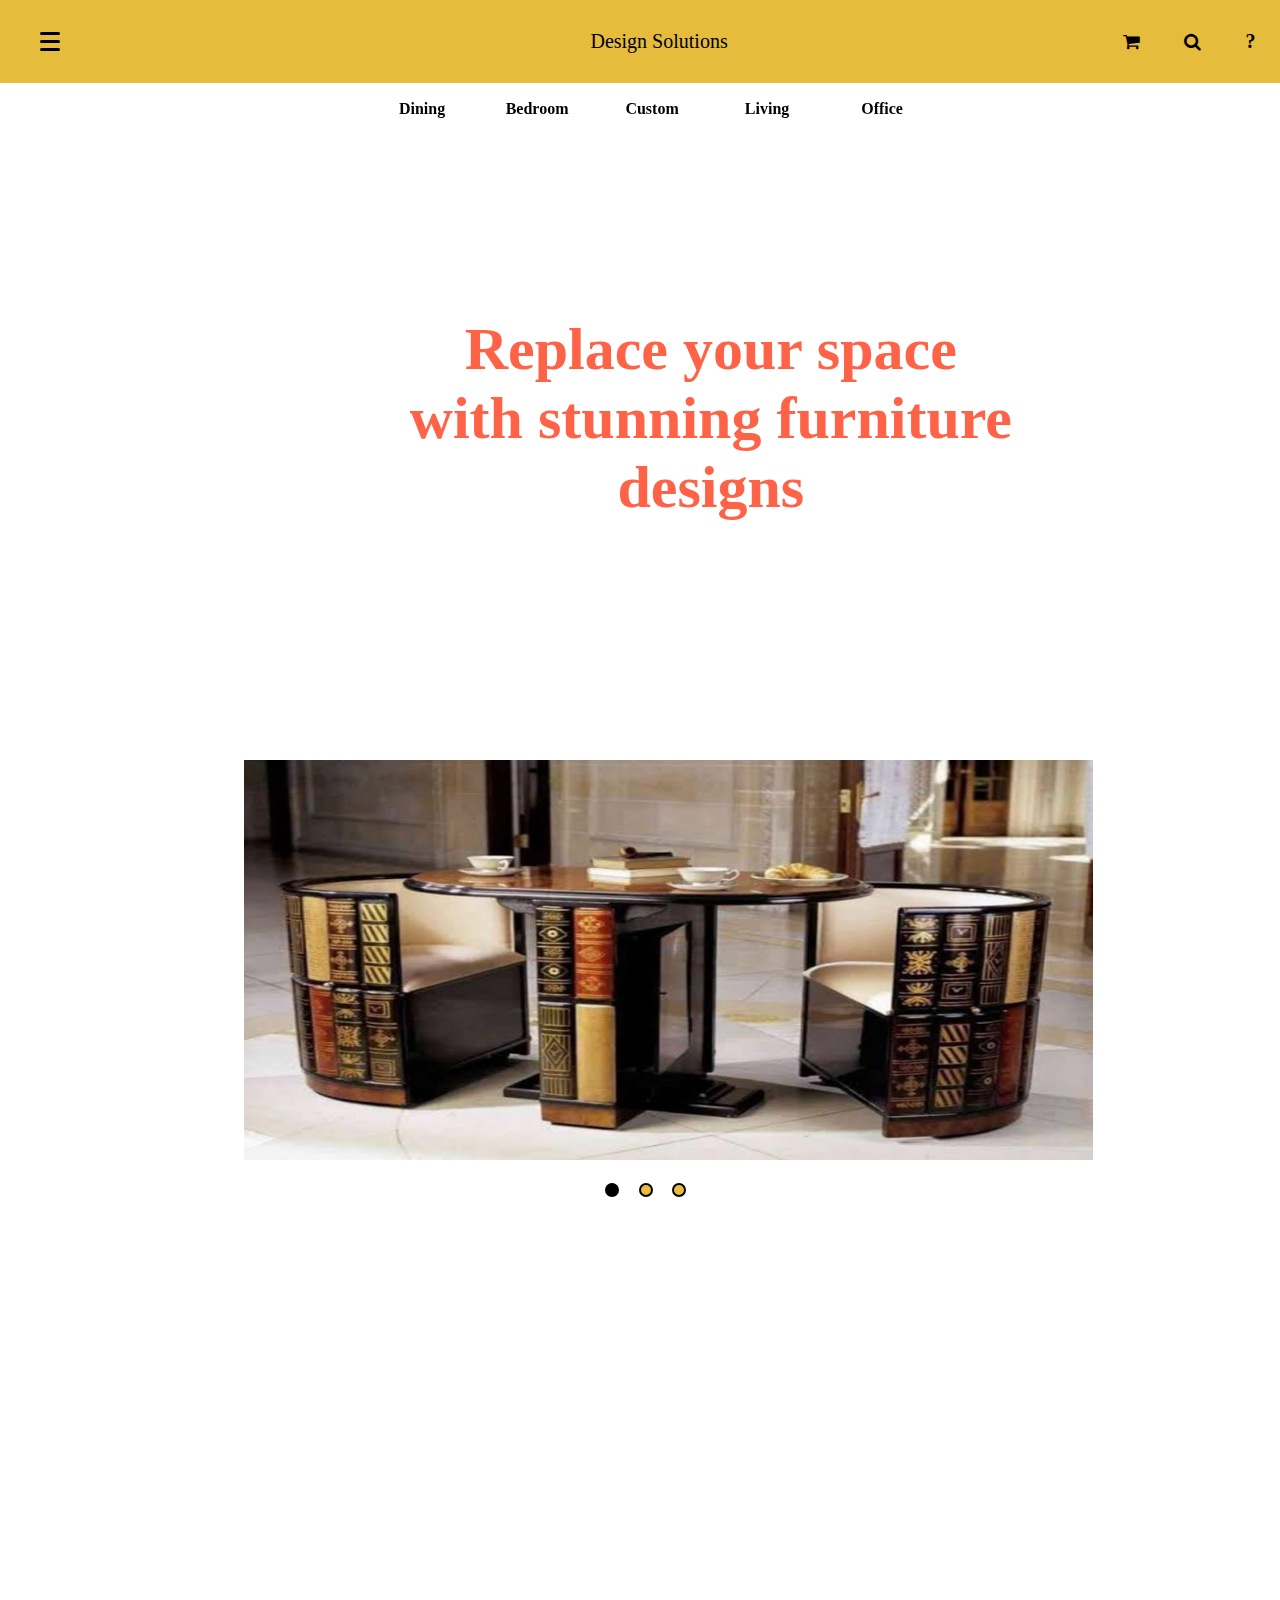
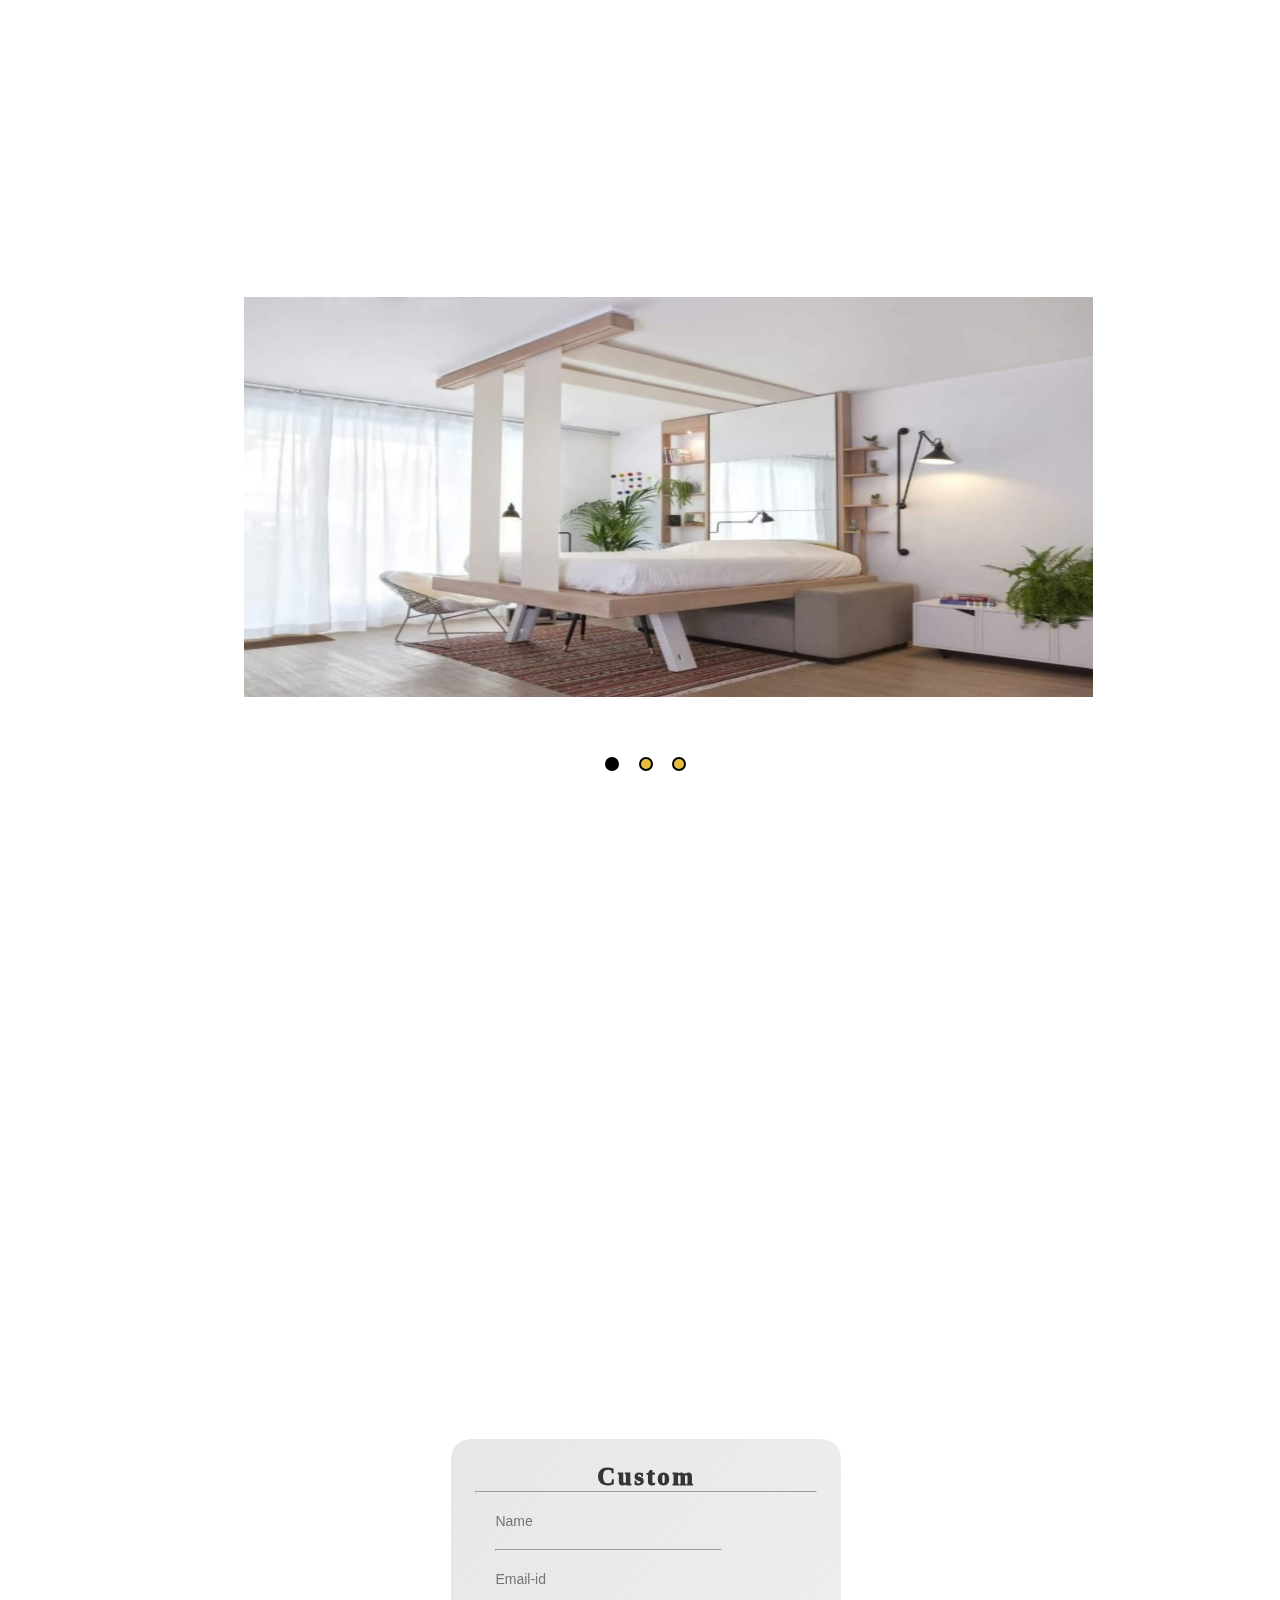
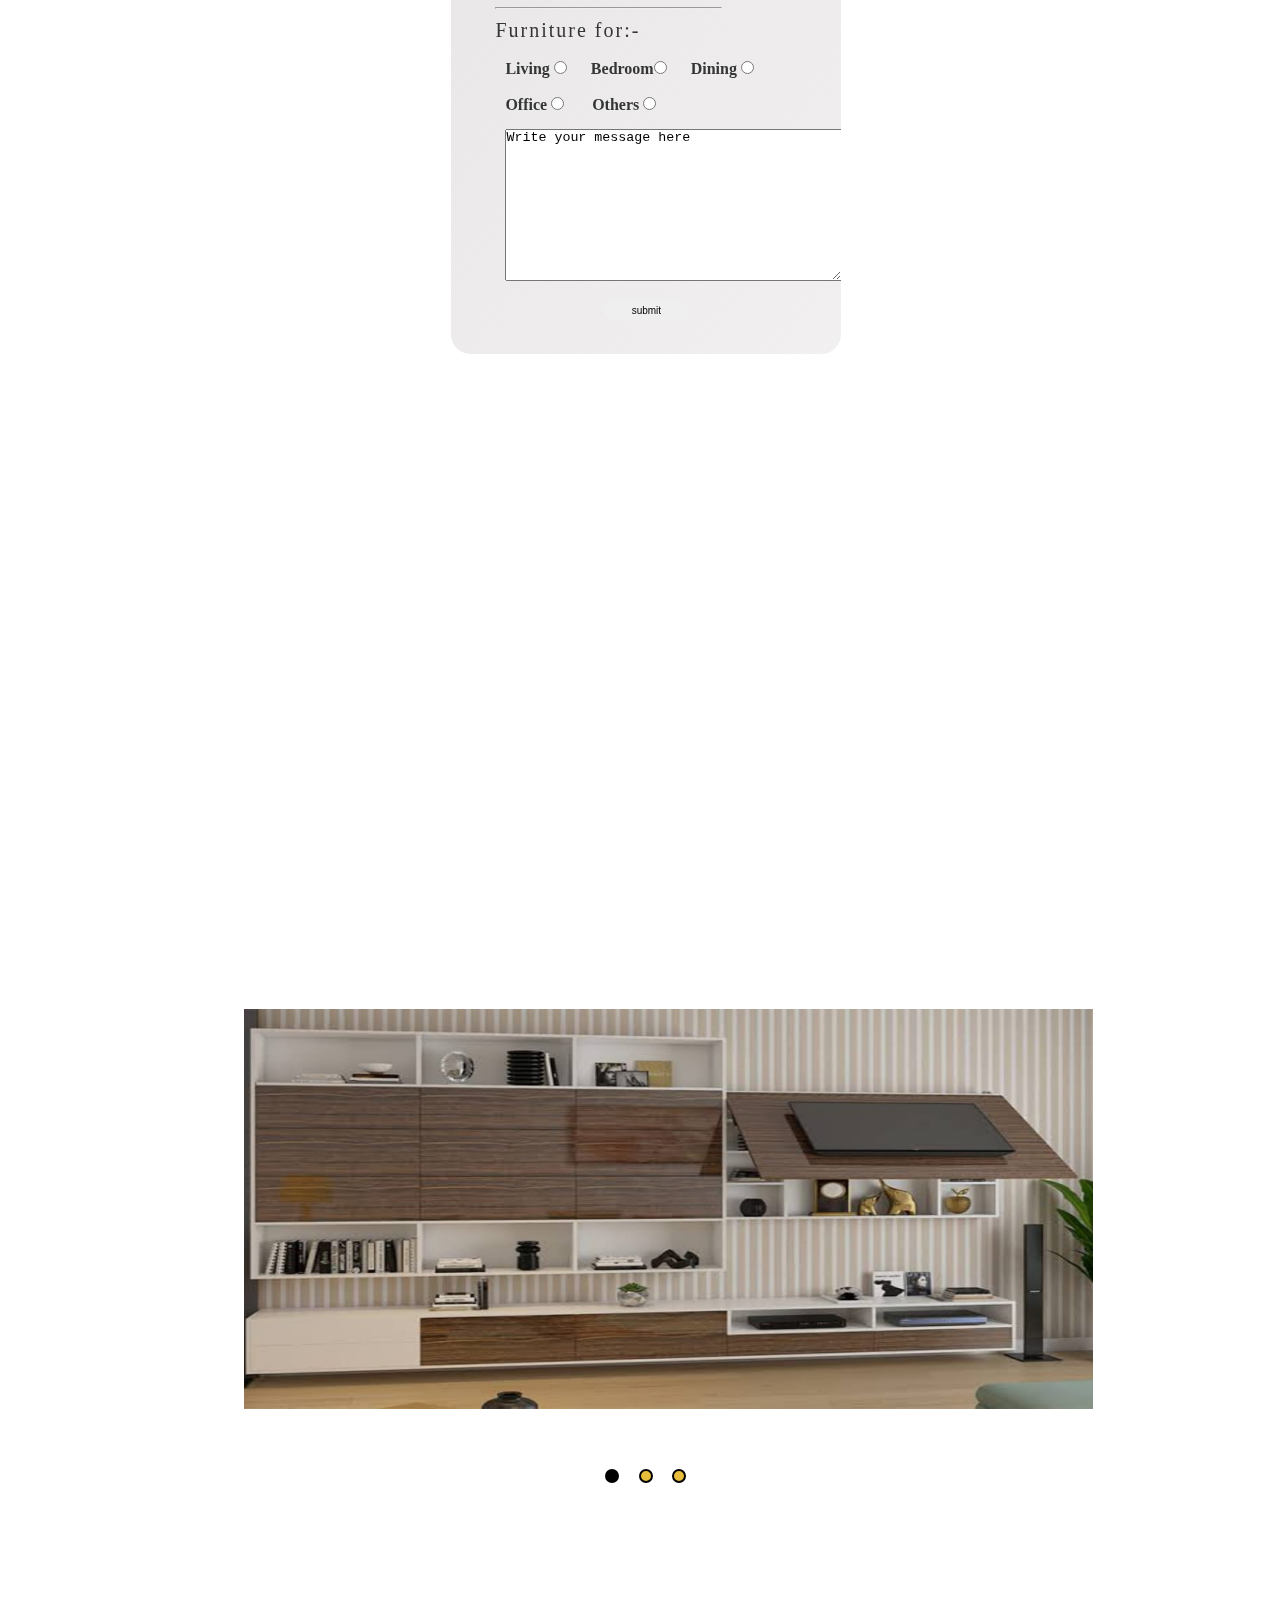
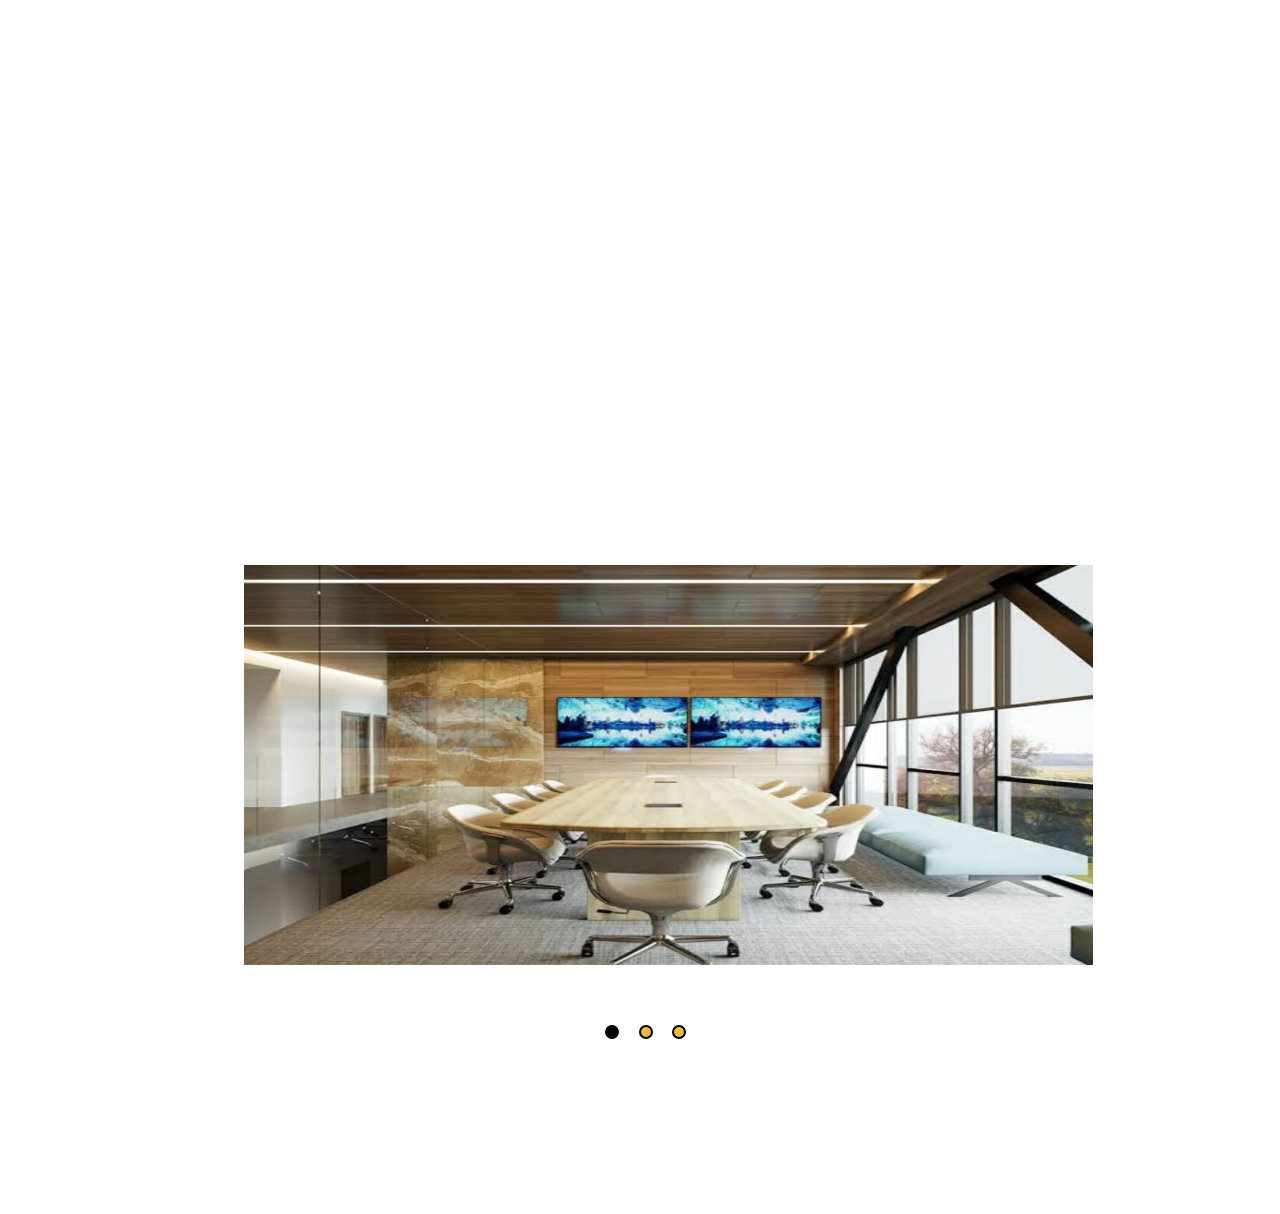
<file: Furniture Design Solutions/index.html>
<!DOCTYPE html>
<html lang="en">
<head>
  <meta charset="UTF-8">
  <meta name="viewport" content="width=device-width, initial-scale=1.0">
  <title>Design solutions </title>
  <link rel="stylesheet" href="https://cdnjs.cloudflare.com/ajax/libs/font-awesome/4.7.0/css/font-awesome.min.css">
  <link rel="stylesheet" href="style.css">
</head>
<body>
  <header>
    <div id="menu" class="menu">
      <span></span>
      <span></span>
      <span></span>
    </div>
    <p><b>Design Solutions</b></p>
    <div class="frontpagenavigation">
      <span style="font-size:18px" class="fa">&#xf07a;</span>
      <span style="font-size:18px" class="fa">&#xf002;</span>
      <span style="font-size:20px" class="fa"><b>&#x3F</b></span>
    </div>
  </header>
  <br>
  <br><br>
  <br>
  <br>
  <nav id="nav">
    <a class="backcolor1" href="#dining" onclick="navi(0)">Dining</a>
    <a class="backcolor2" href="#bedroom" onclick="navi(1)">Bedroom</a>
    <a class="backcolor1" href="#custom" onclick="navi(2)">Custom</a>
    <a class="backcolor2" href="#living" onclick="navi(4)">Living</a>
    <a class="backcolor1" href="#office" onclick="navi(3)">Office</a>
  </nav>
  <h1 class="homeanimation">Replace your space<br>with stunning furniture <br>designs</h1>
  <br><br>
  <br>
  <br>
  <br><br>
  <br>
  <br>
  <section class="content" id="dining">
    <div class="container1">
      <div class="slides1">
        <div class="image1"><img style="width: 150%; height: 400px; margin-left: -20%;" src="images/dining1.jpeg" alt=""></div>
      </div>
      <div class="slides1">
        <div class="image1"><img style="width: 150%; height: 400px;margin-left: -20%;" src="images/dining2.jpeg" alt=""></div>
      </div>
      <div class="slides1">
        <div class="image1"><img style="width: 150%; height: 400px;margin-left: -20%;" src="images/dining3.jpeg" alt=""></div>
      </div>
      <div style="text-align: center;">
        <span class="dots1"></span>
        <span class="dots1"></span>
        <span class="dots1"></span>
      </div>
    </div>
  </section>
  <section class="content" id="bedroom">
    <div class="container2">
      <div class="slides2">
        <div class="image2"><img style="width: 150%; height: 400px; margin-left: -20%;" src="images/bedroom1.jpeg" alt=""></div>
      </div>
      <div class="slides2">
        <div class="image2"><img style="width: 150%; height: 400px; margin-left: -20%;" src="images/bedroom2.jpeg" alt=""></div>
      </div>
      <div class="slides2">
        <div class="image2"><img style="width: 150%; height: 400px; margin-left: -20%;" src="images/bedroom3.jpeg" alt=""></div>
      </div>
    <br>
      <div style="text-align: center;">
        <span class="dots2"></span>
        <span class="dots2"></span>
        <span class="dots2"></span>
      </div>
    </div>
  </section>
  <section class="content" id="custom">
    <div class="box" style="margin-top: 7%; margin-left: 1%;">
      <span class="boxline"></span>
      <form action="connect1.php" method="post">
        <h3>Custom</h3>
        <hr>
        <div class="inputbox">
          <input type="text" placeholder="Name" required="required" name="name" autocomplete="off">
          <hr class="hr">
        </div>
        <div class="inputbox">
          <input type="text" placeholder="Email-id" required="required" name="email" autocomplete="off">
          <hr class="hr">
        </div>
        <h4>Furniture for:-</h4>
        <div class="options">
          <br>
          Living <input type="radio" name="options" value="living">&nbsp;&nbsp;&nbsp;&nbsp;&nbsp;
          Bedroom<input type="radio" name="options" value="bedroom">&nbsp;&nbsp;&nbsp;&nbsp;&nbsp;
          Dining <input type="radio" name="options" value="dining"><br><br>
          Office <input type="radio" name="options" value="office">&nbsp;&nbsp;&nbsp;&nbsp;&nbsp;&nbsp;
          Others <input type="radio" name="options" value="others">
        </div>
        <div class="content">
          <br>
          <textarea cols="40" rows="10" name="message" autocomplete="off">Write your message here</textarea>
        </div>
        <center>
          <div>
            <input type="submit" value="submit" class="center" onclick="submitbtn()">
          </div>
        </center>
      </form>
    </div>
  </section>
  <section class="content" id="living">
    <div class="container3">
      <div class="slides3">
        <div class="image3"><img style="width: 150%; height: 400px; margin-left: -20%;" src="images/living1.jpeg" alt=""></div>
      </div>
      <div class="slides3">
        <div class="image3"><img style="width: 150%; height: 400px; margin-left: -20%;" src="images/living2.jpeg" alt=""></div>
      </div>
      <div class="slides3">
        <div class="image3"><img style="width: 150%; height: 400px; margin-left: -20%;" src="images/living3.jpeg" alt=""></div>
      </div>
    <br>
      <div style="text-align: center;">
        <span class="dots3"></span>
        <span class="dots3"></span>
        <span class="dots3"></span>
      </div>
    </div>
  </section>
  <section class="content" id="office">
    <div class="container4">
      <div class="slides4">
        <div class="image4"><img style="width: 150%; height: 400px; margin-left: -20%;" src="images/office1.jpeg" alt=""></div>
      </div>
      <div class="slides4">
        <div class="image4"><img style="width: 150%; height: 400px; margin-left: -20%;" src="images/office2.jpeg" alt=""></div>
      </div>
      <div class="slides4">
        <div class="image4"><img style="width: 150%; height: 400px; margin-left: -20%;" src="images/office3.jpeg" alt=""></div>
      </div>
    <br>
      <div style="text-align: center;">
        <span class="dots4"></span>
        <span class="dots4"></span>
        <span class="dots4"></span>
      </div>
    </div>
  </section>
  <menu id="menuli"></menu>
  <script src="script.js"></script>
</body>
</html>
</file>
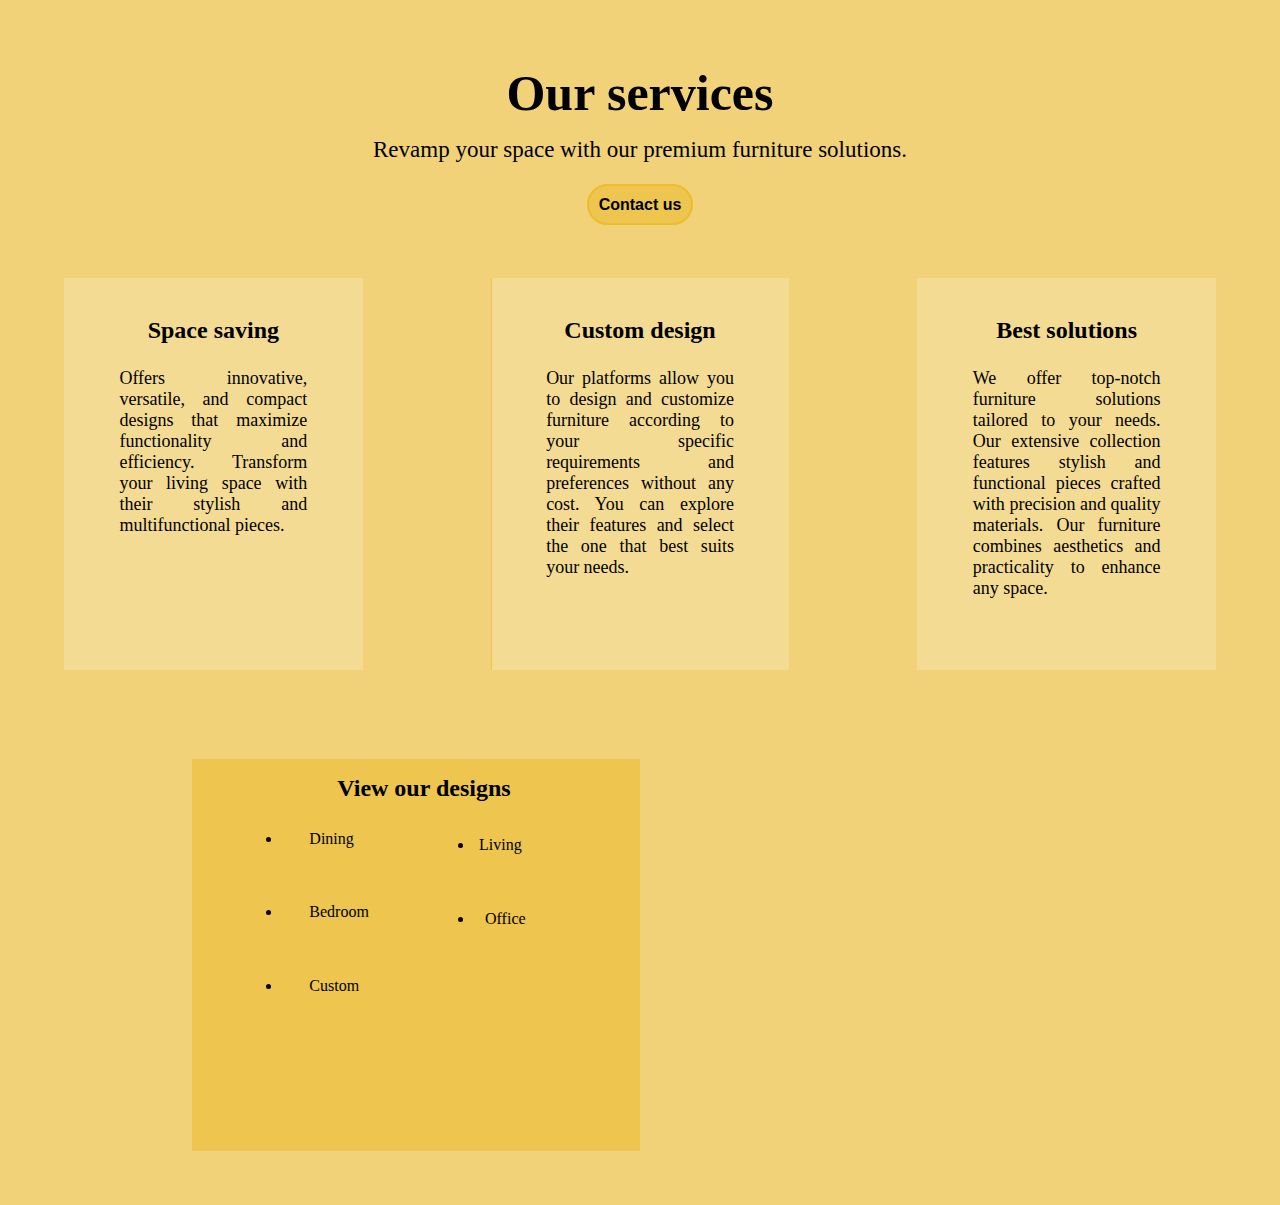
<file: Furniture Design Solutions/service.html>
<!DOCTYPE html>
<html lang="en">

<head>
    <meta charset="UTF-8">
    <meta name="viewport" content="width=device-width, initial-scale=1.0">
    <title>Document</title>
    <link rel="stylesheet" href="service.css">
</head>

<body>
    <div class="header">
        <h1>Our services</h1>   
        <p>Revamp your space with our premium furniture solutions.</p><br>
        <a href="http://localhost/Furniture%20Design%20Solutions/contact.html">Contact us</a>
    </div>
    <div class="box">
        <span>
            <h2 style="text-align: center;margin-top: 10%;">Space saving</h2>
            <p style="margin: 10%;text-align: justify; font-size: 18px;">Offers innovative, versatile, and compact
                designs that maximize functionality and efficiency. Transform your living space with their stylish and
                multifunctional pieces.</p>
        </span>
        <span>
            <h2 style="text-align: center;margin-top: 10%;">Custom design</h2>
            <p style="margin: 10%;text-align: justify; font-size: 18px;">Our platforms allow you to design and customize
                furniture according to your specific requirements and preferences without any cost. You can explore
                their features and select the one that best suits your needs.</p>
        </span>
        <span>
            <h2 style="text-align: center;margin-top: 10%;">Best solutions</h2>
            <p style="margin: 10%;text-align: justify; font-size: 18px;">We offer top-notch furniture solutions tailored
                to your needs. Our extensive collection features stylish and functional pieces crafted with precision
                and quality materials. Our furniture combines aesthetics and practicality to enhance any space.</p>
        </span>
    </div>
    <span>
        <h2 style="margin-left: 29.5%">View our designs</h2>
        <ul>
            <li>
                <a href="http://localhost/Furniture%20Design%20Solutions/index.html#dining">Dining</a>
            </li>
            <li>
                <a href="http://localhost/Furniture%20Design%20Solutions/index.html#bedroom">Bedroom</a>
            </li>
            <li>
                <a href="http://localhost/Furniture%20Design%20Solutions/index.html#custom">Custom</a>
            </li>
        </ul>
        <ul class="ul">
            <li class="li">
                <a href="http://localhost/Furniture%20Design%20Solutions/index.html#living">Living</a>
            </li>
            <li class="li1">
                <a href="http://localhost/Furniture%20Design%20Solutions/index.html#office">Office</a>
            </li>
        </ul>
    </span>
    <br><br>
    <br><br>
</body>

</html>
</file>
<file: Furniture Design Solutions/style.css>
* {
    margin: 0;
    padding: 0;
  }
  
  html {
    scroll-behavior: smooth;
  }
  
  body {
    background-image: url(https://static.vecteezy.com/system/resources/thumbnails/012/179/040/original/interior-design-concept-sale-of-home-decorations-and-furniture-during-promotions-and-discounts-it-is-surrounded-by-beds-sofas-armchairs-and-advertising-spaces-banner-pastel-background-3d-render-video.jpg);
    background-repeat: no-repeat;
    background-size: cover;
    background-attachment: fixed;
    image-resolution: 5000DPI;
  }
  
  header {
    display: flex;
    justify-content: space-between;
    align-items: center;
    padding: 30px;
    width: 97.3%;
    background-color: #e5bc3c;
    position: fixed;
  }
  
  header .menu {
    margin: 0;
    height: 40px;
    width: 40px;
    cursor: pointer;
    display: flex;
    justify-content: center;
    align-items: center;
    flex-direction: column;
    gap: 5px;
    position: fixed;
    z-index: 1000;
    transition: 0.2s ease-in-out;
  }
  
  header .menu:hover {
    border-radius: 50px;
  }
  
  header .menu span {
    height: 3px;
    width: 20px;
    background-color: black;
    border-radius: 5px;
    transition: 0.2s ease-in-out;
  }
  
  header .menu:hover span {
    width: 20px;
  }
  
  header .active {
    border-radius: 50px;
  }
  
  .active:hover.menu span:nth-child(2) {
    width: 0;
  }
  
  .active.menu span:nth-child(1) {
    transform: rotate(40deg) translate(6px, 7px);
  }
  
  .active.menu span:nth-child(2) {
    width: 0;
  }
  
  .active.menu span:nth-child(3) {
    transform: rotate(-40deg) translate(5px, -5px);
  }
  
  menu {
    position: absolute;
    top: 10%;
    width: 0%;
    height: 80vh;
    background-color: #e5bc3c;
    backdrop-filter: blur(20px);
    transition: 0.3s;
    overflow: hidden;
    display: flex;
    flex-direction: column;
    padding: 50px 0px;
    justify-content: left;
    align-items: center;
    transition: 0.3s ease-in-out;
    position: fixed;
    z-index: 500;
    gap: 50px;
  }
  
  menu a {
    font-size: 15px;
    font-weight: 600;
    font-family: Arial, Helvetica, sans-serif;
    color: white;
    margin-top: 30px;
    text-decoration: none;
    cursor: pointer;
    opacity: 1;
    transition: 0.3s ease-in-out;
  }
  
  menu a:hover {
    text-shadow: 0 0 10px rgb(247, 141, 123), 0 0 10px #dabd67, 0 0 10px white, 0 0 10px #f3c22f, 0 0 10px #f3c22f, 0 0 10px white, 0 0 10px #f3c22f;
    color: black;
  }
  
  @keyframes fademenu {
    100% {
      opacity: 0;
    }
  }
  
  @keyframes showmenu {
    0% {
      opacity: 0;
    }
  
    100% {
      opacity: 1;
    }
  }
  
  header .frontpagenavigation span {
    margin: 0 20px;
    color: black;
    cursor: pointer;
  }
  
  #nav {
    width: 97.2%;
    position: fixed;
    margin-left: 30px;
    display: flex;
    justify-content: center;
    align-items: center;
    flex-direction: row;
    text-align: center;
  }
  
  nav a {
    padding-top: -10px;
    margin: 10px 20px;
    text-align: center;
    border-radius: 20px;
    font-weight: 600;
    width: 75px;
    height: 25px;
    text-decoration: none;
    color: black;
    transition: 0.15s ease-in-out;
  }
  
  .backcolor1 {
    animation: backcolor1 1s linear forwards;
  }
  
  .backcolor2 {
    animation: backcolor2 1s linear forwards;
  }
  
  @keyframes backcolor2 {
    0% {
      transform: translateY(20px);
      opacity: 0;
    }
  
    100% {
      transform: translateY(0px);
      opacity: 1;
    }
  }
  
  @keyframes backcolor1 {
    0% {
      transform: translateY(-20px);
      opacity: 0;
    }
  
    100% {
      transform: translateY(0px);
      opacity: 1;
    }
  }
  
  nav a:hover {
    transform: scale(1.2);
  }
  
  nav a.active {
    background-color: #e8bd3b;
    transform: scale(1.2);
  }
  
  section {
    margin-top: 20%;
    font-weight: bolder;
    height: 100vh;
    width: 100%;
    display: flex;
    justify-content: center;
    align-items: center;
    font-size: xx-large;
  }
  
  h1 {
    top: 35%;
    left: 32%;
    font-size: 60px;
    font-family: "Forte";
    text-align: center;
    position: absolute;
    overflow: hidden;
    white-space: nowrap;
    color: tomato;
    animation: homeanimation 3s linear;
    z-index: -1;
  }
  
  @keyframes homeanimation {
    from {
      width: 0%;
    }
  
    to {
      width: 40%;
    }
  }
  
  header p {
    font-size: 20px;
    padding-left: 45%;
    font-family: "Harlow Solid Italic";
    font-weight: 200;
    text-align: center;
  }
  
  .slides1 {
    position: relative;
    margin-top: 15%;
    z-index: -1;
  }
  
  .num1 {
    position: absolute;
    color: white;
  }
  
  .caption1 {
    position: absolute;
    bottom: 8px;
    width: 100%;
    color: white;
    text-align: center;
  }
  
  .dots1 {
    background-color: #e8bd3b;
    border: 2px solid black;
    display: inline-block;
    width: 10px;
    height: 10px;
    border-radius: 20px;
    margin-left: 2%;
  }
  
  .dots1.active {
    background-color: black;
  }
  
  .slides2 {
    position: relative;
    margin-top: 15%;
    z-index: -1;
  }
  
  .num2 {
    position: absolute;
    color: white;
  }
  
  .caption2 {
    position: absolute;
    bottom: 8px;
    width: 100%;
    color: white;
    text-align: center;
  }
  
  .dots2 {
    background-color: #e8bd3b;
    border: 2px solid black;
    display: inline-block;
    width: 10px;
    height: 10px;
    border-radius: 20px;
    margin-left: 2%;
  }
  
  .dots2.active {
    background-color: black;
  }
  
  .slides3 {
    position: relative;
    margin-top: 15%;
    z-index: -1;
  }
  
  .num3 {
    position: absolute;
    color: white;
  }
  
  .caption3 {
    position: absolute;
    bottom: 8px;
    width: 100%;
    color: white;
    text-align: center;
  }
  
  .dots3 {
    background-color: #e8bd3b;
    border: 2px solid black;
    display: inline-block;
    width: 10px;
    height: 10px;
    border-radius: 20px;
    margin-left: 2%;
  }
  
  .dots3.active {
    background-color: black;
  }
  
  .slides4 {
    position: relative;
    margin-top: 15%;
    z-index: -1;
  }
  
  .num4 {
    position: absolute;
    color: white;
  }
  
  .caption4 {
    position: absolute;
    bottom: 8px;
    width: 100%;
    color: white;
    text-align: center;
  }
  
  .dots4 {
    background-color: #e8bd3b;
    border: 2px solid black;
    display: inline-block;
    width: 10px;
    height: 10px;
    border-radius: 20px;
    margin-left: 2%;
  }
  
  .dots4.active {
    background-color: black;
  }
  
  #custom .box {
    position: relative;
    width: 390px;
    height: 515px;
    background: linear-gradient(to right bottom, rgba(210, 205, 205, 0.5), rgba(210, 205, 205, 0.3));
    backdrop-filter: blur(1000rem);
    border-radius: 20px;
    overflow: hidden;
  }
  
  #custom .box form {
    position: absolute;
    inset: 4px;
    border-radius: 8px;
  
    display: flex;
    padding: 20px;
    flex-direction: column;
  }
  
  #custom .box form h3 {
    color: rgb(52, 54, 54);
    font-weight: 1000;
    font-size: 25px;
    text-align: center;
    letter-spacing: 0.1em;
  }
  
  #custom .box form .inputbox {
    position: relative;
    width: 340px;
  }
  
  #custom .box form .inputbox input {
    background-color: transparent;
    padding: 20px;
    font-size: 14px;
    color: rgb(52, 54, 54);
    width: 400px;
    border: none;
    outline: none;
    transition: 0.3s;
  }
  
  #custom .box form .inputbox input:hover {
    font-size: 16px;
  }
  
  #custom .hr {
    margin: 0px 20px;
    width: 225px;
  }
  
  #custom .box form h4 {
    color: rgb(52, 54, 54);
    padding-top: 10px;
    padding-left: 20px;
    font-size: 20px;
    font-weight: 300;
    letter-spacing: 0.1em;
  }
  
  #custom .box form .options {
    position: relative;
    padding: 0px 30px;
    font-size: 16px;
    color: rgb(52, 54, 54);
  }
  
  #custom .box form .content {
    padding: 0px 30px;
    font-size: 12px;
  }
  
  #custom .box form .center {
    margin-top: -2%;
    padding: 5px 25px;
    border-radius: 50px;
    height: 5%;
    width: 25%;
    font-size: 10px;
    text-align: center;
    border: none;
    outline: none;
    cursor: pointer;
    transition: 0.3s;
  }
  
  #custom .box form .center:hover {
    background-color: rgb(207, 203, 203)
  }
</file>
<file: Furniture Design Solutions/service.css>
* {
    margin: 0;
    padding: 0;
}

body {
    background-color: #f1d278;
    height: 100vh;
}

.header {
    text-align: center;
    margin-top: 5%;
}

.header h1 {
    font-size: 50px;
}

.header p {
    margin-top: 15px;
    margin-bottom: 15px;
    font-size: 23px;
}

.header a {
    padding: 10px;
    text-decoration: none;
    background-color: #edc54f;
    border: 2px solid #edbd2b;
    color: black;
    font-family: 'Franklin Gothic Medium', 'Arial Narrow', Arial, sans-serif;
    font-weight: 800;
    border-radius: 25px;
}

.box {
    display: flex;
    justify-content: space-between;
    flex-direction: row;
}

.box span {
    display: inline-block;
    padding: 1em 2em;
    background: linear-gradient(to left, #f3db93 50%, #edc54f 50%) right;
    background-size: 200%;
    transition: .5s ease-out;
    background-color: #f3db93;
    margin: 5%;
    color: black;
    width: 50%;
    height: 40vh;
}

.box span:hover {
    background-position: left;
}

h3 {
    margin-left: 20%;
}

span {
    display: inline-block;
    padding: 1em 2em;
    background-size: 200%;
    background-color: #edc54f;
    margin-left: 15%;
    margin-top: 25px;
    color: black;
    width: 30%;
    height: 40vh;
}

ul {
    margin-left: 15%;
}

li {
    padding: 8.5%;
    transition: 0.3s ease-in-out;
    width: 10px;
}

li:hover {
    transform: scale(1.3);
}

li a {
    text-decoration: none;
    color: black;
}

.ul {
    margin-top: -50%;
    margin-left: 65%;
}

.li {
    padding: 4%;
}

.li1 {
    margin-top: 29.2%;
}
</file>
